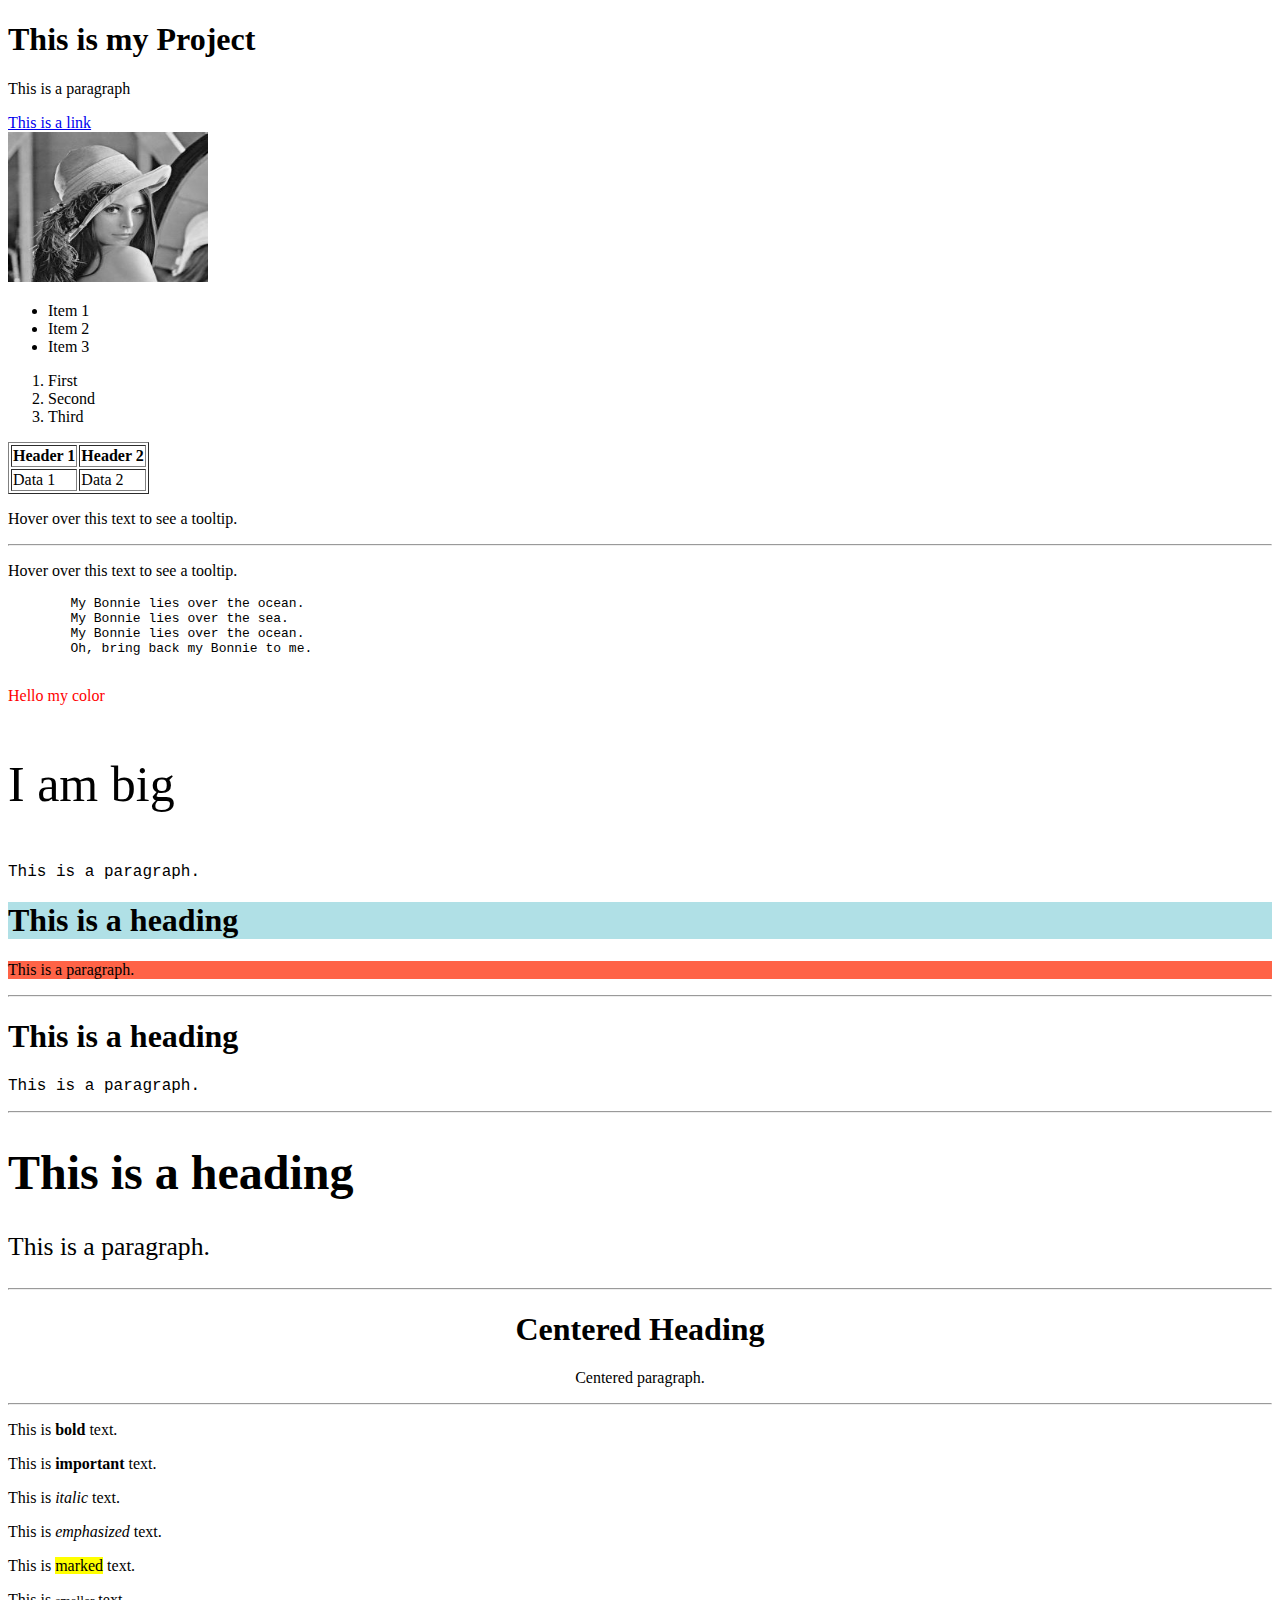
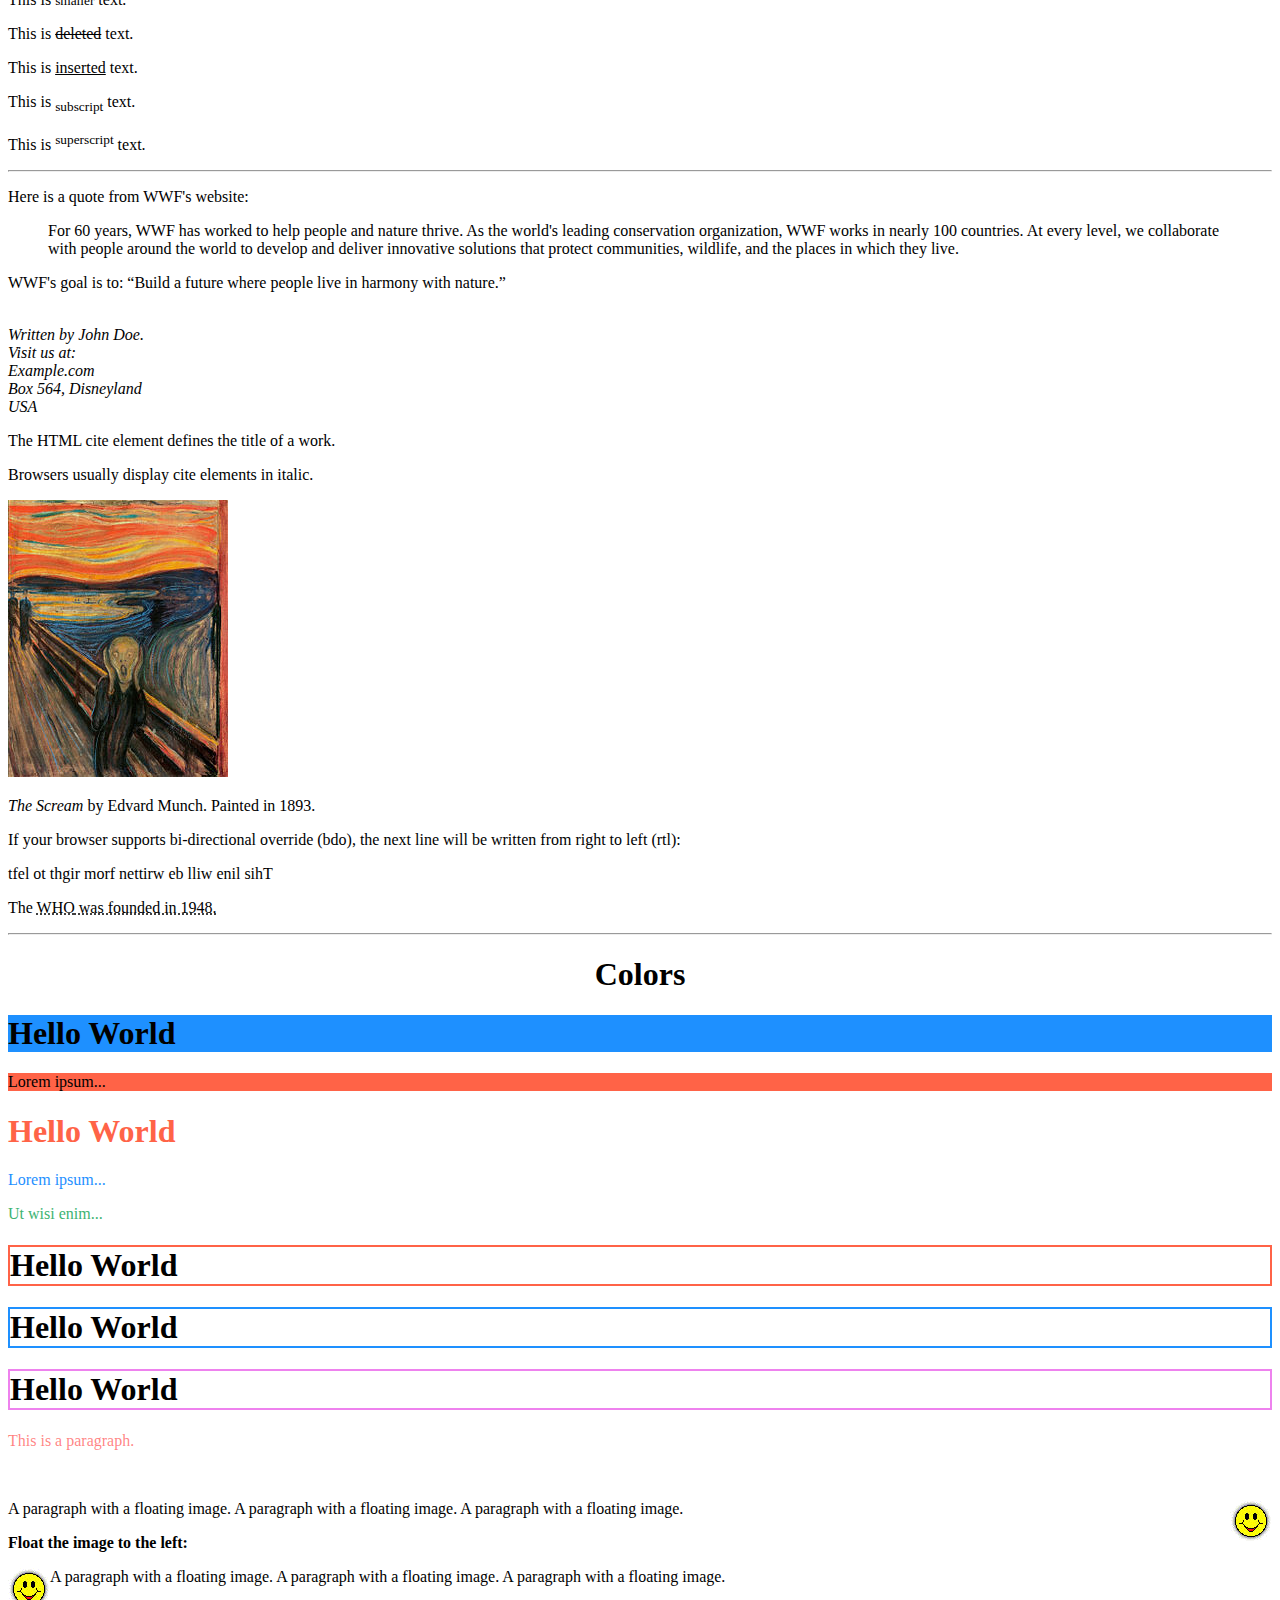
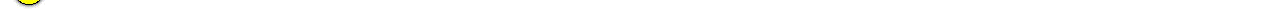
<file: basic-html/20-tags-common.html>
<!DOCTYPE html>
<html lang="en">

<head>
    <meta charset="UTF-8">
    <meta name="viewport" content="width=device-width, initial-scale=1.0">
    <title>My Project</title>
</head>

<body>
    <h1> This is my Project </h1>
    <p> This is a paragraph </p>
    <a href="https://www.example.com"> This is a link </a>
    <br>
    <img src="lenagray.jpg" alt="Placeholder Image" width="200" height="150">
    <ul>
        <li> Item 1 </li>
        <li> Item 2 </li>
        <li> Item 3 </li>
    </ul>
    <ol>
        <li> First </li>
        <li> Second </li>
        <li> Third </li>
    </ol>
    <table border="1">
        <tr>
            <th> Header 1 </th>
            <th> Header 2 </th>
        </tr>
        <tr>
            <td> Data 1 </td>
            <td> Data 2 </td>
        </tr>
    </table>
    <p title="Tooltip Example"> Hover over this text to see a tooltip. </p>
    <hr>
    <p title="Tooltip Example"> Hover over this text to see a tooltip. </p>

    <pre>
        My Bonnie lies over the ocean.
        My Bonnie lies over the sea.
        My Bonnie lies over the ocean.
        Oh, bring back my Bonnie to me.
    </pre>

    <p style="color:red">Hello my color </p>
    <p style="font-size:50px;">I am big</p>
    <p style="font-family:courier;">This is a paragraph.</p>
    <h1 style="background-color:powderblue;">This is a heading</h1>
    <p style="background-color:tomato;">This is a paragraph.</p>

    <hr>
    <h1 style="font-family:verdana;">This is a heading</h1>
    <p style="font-family:courier;">This is a paragraph.</p>

    <hr>
    <h1 style="font-size:300%;">This is a heading</h1>
    <p style="font-size:160%;">This is a paragraph.</p>

    <hr>
    <h1 style="text-align:center;">Centered Heading</h1>
    <p style="text-align:center;">Centered paragraph.</p>

    <!-- 
<b> - Bold text
<strong> - Important text
<i> - Italic text
<em> - Emphasized text
<mark> - Marked text
<small> - Smaller text
<del> - Deleted text
<ins> - Inserted text
<sub> - Subscript text
<sup> - Superscript text 
    -->
    <hr>
    <p>This is <b>bold</b> text.</p>
    <p>This is <strong>important</strong> text.</p>
    <p>This is <i>italic</i> text.</p>
    <p>This is <em>emphasized</em> text.</p>
    <p>This is <mark>marked</mark> text.</p>
    <p>This is <small>smaller</small> text.</p>
    <p>This is <del>deleted</del> text.</p>
    <p>This is <ins>inserted</ins> text.</p>
    <p>This is <sub>subscript</sub> text.</p>
    <p>This is <sup>superscript</sup> text.</p>

    <hr>
    <p>Here is a quote from WWF's website:</p>
    <blockquote cite="http://www.worldwildlife.org/who/index.html">
        For 60 years, WWF has worked to help people and nature thrive. As the world's leading conservation organization,
        WWF works in nearly 100 countries. At every level, we collaborate with people around the world to develop and
        deliver innovative solutions that protect communities, wildlife, and the places in which they live.
    </blockquote>
    <p>WWF's goal is to: <q>Build a future where people live in harmony with nature.</q></p>

    <br>
    <address>
        Written by John Doe.<br>
        Visit us at:<br>
        Example.com<br>
        Box 564, Disneyland<br>
        USA
    </address>

    <p>The HTML cite element defines the title of a work.</p>
    <p>Browsers usually display cite elements in italic.</p>

    <img src="img_the_scream.jpg" width="220" height="277" alt="The Scream">
    <p><cite>The Scream</cite> by Edvard Munch. Painted in 1893.</p>

    <p>If your browser supports bi-directional override (bdo), the next line will be written from right to left (rtl):
    </p>

    <bdo dir="rtl">This line will be written from right to left</bdo>

    <p>
        The <abbr title="World Health Organization">
            WHO</ abbr> was founded in 1948.
    </p>

    <hr>
    <h1 style="text-align:center">Colors</h1>
    <h1 style="background-color:DodgerBlue;">Hello World</h1>
    <p style="background-color:Tomato;">Lorem ipsum...</p>
    <h1 style="color:Tomato;">Hello World</h1>
    <p style="color:DodgerBlue;">Lorem ipsum...</p>
    <p style="color:MediumSeaGreen;">Ut wisi enim...</p>
    <h1 style="border:2px solid Tomato;">Hello World</h1>
    <h1 style="border:2px solid DodgerBlue;">Hello World</h1>
    <h1 style="border:2px solid Violet;">Hello World</h1>
    <p style="color: hsla(0, 100%, 50%, 0.5)">This is a paragraph.</p>
    <!-- Insert the HSLA value to make a color with no hue, 100% saturation, 50% lightness, and 50% transparency. -->
    <br>

    <p>
<img src="smiley.gif" alt="Smiley face" style="float:right;width:42px;height:42px;">
A paragraph with a floating image. A paragraph with a floating image. A paragraph with a floating image.
</p>

<p><strong>Float the image to the left:</strong></p>
<p>
<img src="smiley.gif" alt="Smiley face" style="float:left;width:42px;height:42px;">
A paragraph with a floating image. A paragraph with a floating image. A paragraph with a floating image.  
</p>


    
</body>

</html>
</file>
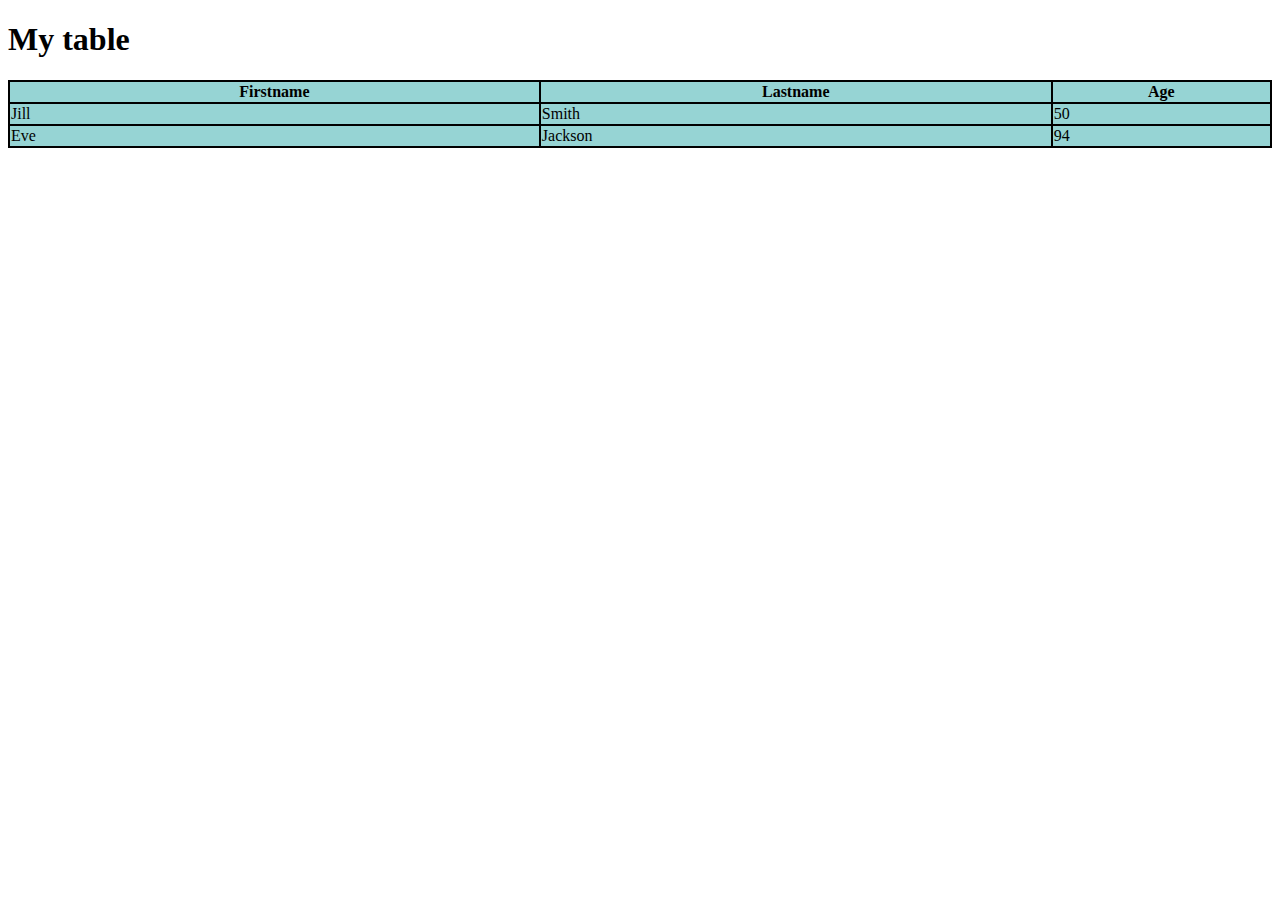
<file: basic-html/table.html>
<!DOCTYPE html>
<html lang="en">
<head>
    <meta charset="UTF-8">
    <meta name="viewport" content="width=device-width, initial-scale=1.0">
    <title>Document</title>
    <style>
        table, th, td {
            border: 2px solid black;
            border-collapse: collapse;
        }
        th, td {
            background-color: #96D4D4;
        }
        
    </style
</head>
<body>
    <h1>My table</h1>
    <table style="width: 100%;">
        <tr>
            <th>Firstname</th>
            <th>Lastname</th> 
            <th>Age</th>
        </tr>
        <tr>
            <td>Jill</td>
            <td>Smith</td> 
            <td>50</td>
        </tr>
        <tr>
            <td>Eve</td>
            <td>Jackson</td> 
            <td>94</td>
        </tr>
    </table>
    
</body>
</html>
</file>
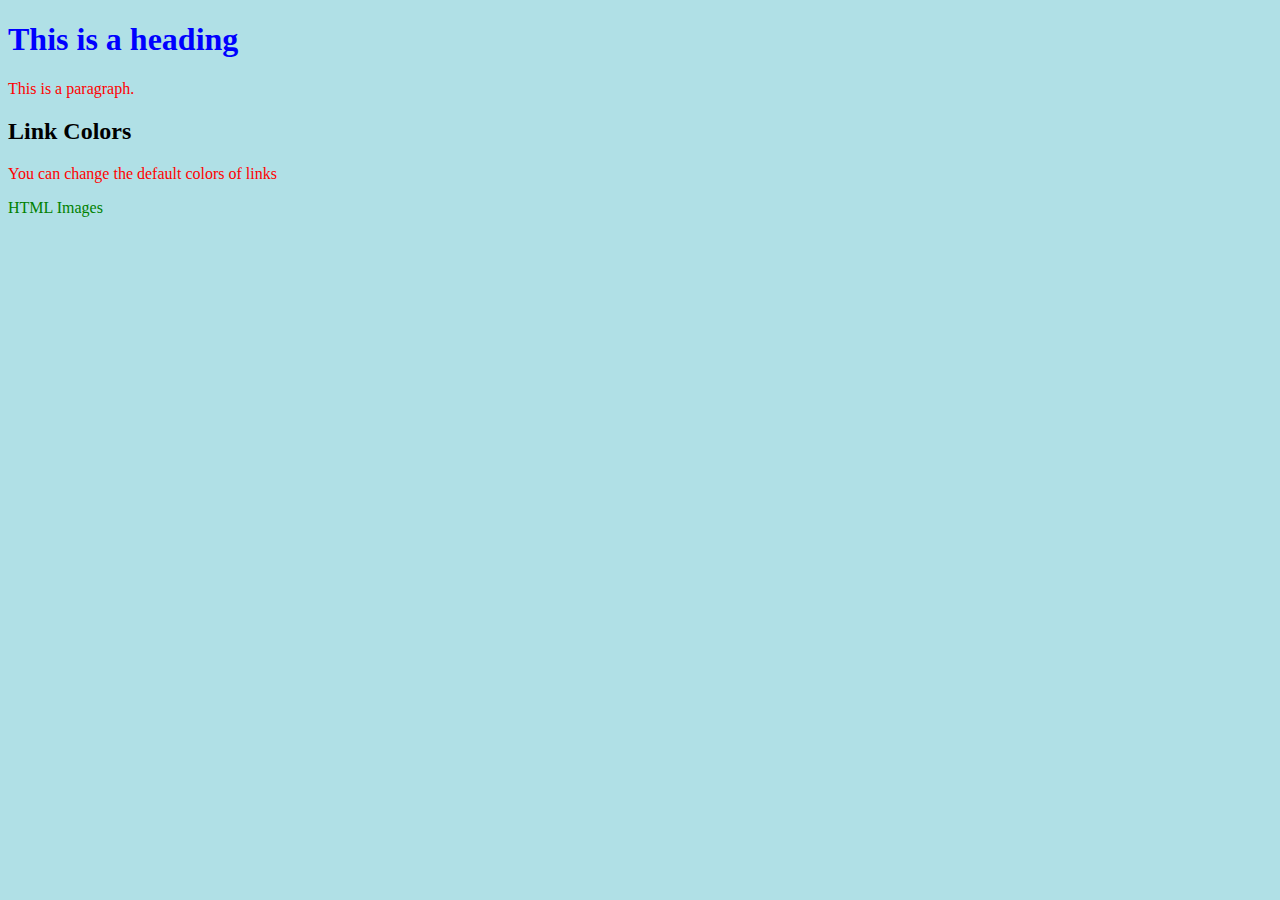
<file: basic-html/with-css.html>
<!DOCTYPE html>
<html lang="en">
<head>
    <meta charset="UTF-8">
    <meta name="viewport" content="width=device-width, initial-scale=1.0">
    <link rel="stylesheet" href="styles.css">
    <title>Document</title>
</head>
<body>
        
    <h1>This is a heading</h1>
    <p>This is a paragraph.</p>
    <h2>Link Colors</h2>

    <p>You can change the default colors of links</p>

    <a href="html_images.asp" target="_blank">HTML Images</a> 

</body>
</html>
</file>
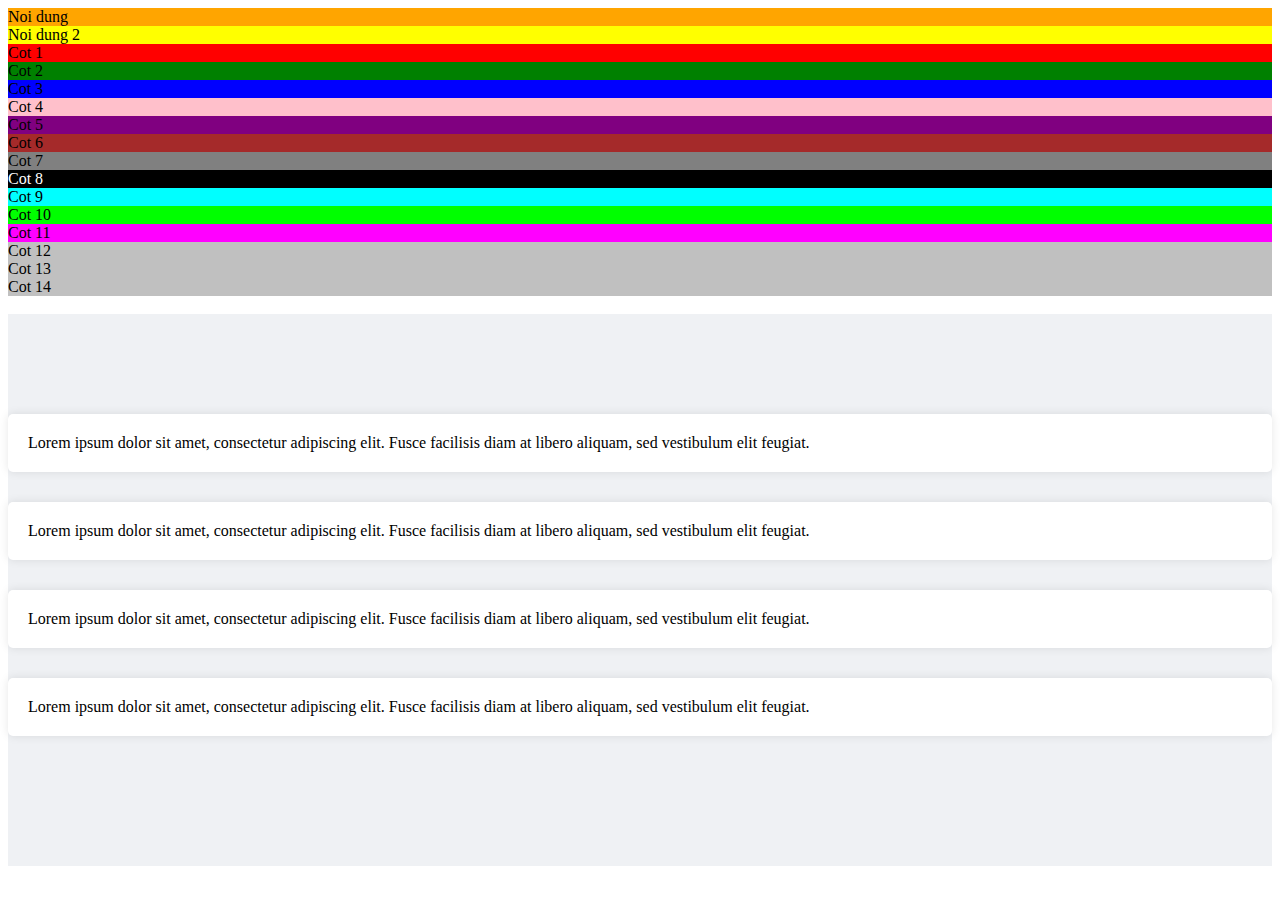
<file: bootstrap4/index0.html>
<!doctype html>
<html lang="en">
  <head>
    <!-- Required meta tags -->
    <meta charset="utf-8">
    <meta name="viewport" content="width=device-width, initial-scale=1, shrink-to-fit=no">

    <!-- Bootstrap CSS -->
    <link rel="stylesheet" href="https://cdn.jsdelivr.net/npm/bootstrap@4.6.2/dist/css/bootstrap.min.css" integrity="sha384-xOolHFLEh07PJGoPkLv1IbcEPTNtaed2xpHsD9ESMhqIYd0nLMwNLD69Npy4HI+N" crossorigin="anonymous">
    <link rel="stylesheet" href="./assets/css/style.css">
    <title>Học Bootstrap!</title>
  </head>
  <body>
    <div class="container" style="background: orange;">Noi dung</div>

    <div class="container-fluid" style="background: yellow;">Noi dung 2</div>

    <div class="container">
        <div class="row">
            <div class="col-1" style="background: red;">Cot 1</div>
            <div class="col-1" style="background: green;">Cot 2</div>
            <div class="col-1" style="background: blue;">Cot 3</div>
            <div class="col-1" style="background: pink;">Cot 4</div>
            <div class="col-1" style="background: purple;">Cot 5</div>
            <div class="col-1" style="background: brown;">Cot 6</div>
            <div class="col-1" style="background: gray;">Cot 7</div>
            <div class="col-1" style="background: black; color: white;">Cot 8</div>
            <div class="col-1" style="background: cyan;">Cot 9</div>
            <div class="col-1" style="background: lime;">Cot 10</div>
            <div class="col-1" style="background: magenta;">Cot 11</div>
            <div class="col-1" style="background: silver;">Cot 12</div>
            <div class="col-1" style="background: silver;">Cot 13</div>
            <div class="col-1" style="background: silver;">Cot 14</div>
        </div>
    </div>

    <!-- <div class="container">
        <div class="row">
            <div class="col-6" style="background: red;">Cot 1</div>
            <div class="col-6" style="background: green;">Cot 2</div>
        </div>
    </div>

    <div class="container">
        <div class="row">
            <div class="col-4" style="background: red;">Cot 1</div>
            <div class="col-4" style="background: green;">Cot 2</div>
            <div class="col-4" style="background: blue;">Cot 3</div>
        </div>
    </div> -->

    <br>

    <style>
        .section-two{
            background-color: #eff1f4;
            padding: 100px 0;
        }

        .section-two .inner-box{
            background-color: white;
            padding: 20px;
            box-shadow: 0 0 10px rgba(0,0,0,0.1);
            border-radius: 5px;
            height: 100%;
            margin-bottom: 30px;
        }
    </style>

    <div class="section-two">
        <div class="container-fluid">
            <div class="row">
                <div class="col-xl-3 col-lg-4 col-md-6 col-sm-6 col-12">
                    <div class="inner-box">
                        Lorem ipsum dolor sit amet, consectetur adipiscing elit. Fusce facilisis diam at libero aliquam, sed vestibulum elit feugiat.
                    </div>
                </div>
                <div class="col-xl-3 col-lg-4 col-md-6 col-sm-6 col-12">
                    <div class="inner-box">
                        Lorem ipsum dolor sit amet, consectetur adipiscing elit. Fusce facilisis diam at libero aliquam, sed vestibulum elit feugiat.
                    </div>
                </div>
                <div class="col-xl-3 col-lg-4 col-md-6 col-sm-6 col-12">
                    <div class="inner-box">
                        Lorem ipsum dolor sit amet, consectetur adipiscing elit. Fusce facilisis diam at libero aliquam, sed vestibulum elit feugiat.
                    </div>
                </div>
                <div class="col-xl-3 col-lg-4 col-md-6 col-sm-6 col-12">
                    <div class="inner-box">
                        Lorem ipsum dolor sit amet, consectetur adipiscing elit. Fusce facilisis diam at libero aliquam, sed vestibulum elit feugiat.
                    </div>
                </div>
                
            </div>
        </div>
    </div>

    <!-- Optional JavaScript; choose one of the two! -->

    <!-- Option 1: jQuery and Bootstrap Bundle (includes Popper) -->
    <script src="https://cdn.jsdelivr.net/npm/jquery@3.5.1/dist/jquery.slim.min.js" integrity="sha384-DfXdz2htPH0lsSSs5nCTpuj/zy4C+OGpamoFVy38MVBnE+IbbVYUew+OrCXaRkfj" crossorigin="anonymous"></script>
    <script src="https://cdn.jsdelivr.net/npm/bootstrap@4.6.2/dist/js/bootstrap.bundle.min.js" integrity="sha384-Fy6S3B9q64WdZWQUiU+q4/2Lc9npb8tCaSX9FK7E8HnRr0Jz8D6OP9dO5Vg3Q9ct" crossorigin="anonymous"></script> 
  </body>
</html>
</file>
<file: basic-html/styles.css>
body {
  background-color: powderblue;
}
h1 {
  color: blue;
}
p {
  color: red;
}
a:link {
  color: green;
  background-color: transparent;
  text-decoration: none; 
  /* remove underline */
}
a:visited {
  color: pink;
  background-color: transparent;
  text-decoration: none;
}
a:hover {
  color: red;
  background-color: transparent;
  text-decoration: underline;
}
a:active {
  color: yellow;
  background-color: transparent;
  text-decoration: underline;
}
</file>
<file: bootstrap4/assets/css/style.css>
/* section-one */
.section-one {
    background: #F9FCF9;
    padding: 80px 0;
}

.section-one .inner-box{
    margin: 15px 0;
}

.section-one .inner-box i{
    color: #14a05d;
    font-size: 36px;
    margin-bottom: 20px;
}

.section-one .inner-box .inner-title{
    font-size: 20px;
}


.section-one .inner-box .inner-desc{
    font-size: 14px;
}

/*end section-one */

/* section-two */

.section-two .inner-head{
    text-align: center;
}
.section-two .inner-img img{
    width: 100%;
    height: auto;
}

@media (max-width: 991.98px) {
    .section-two .inner-left{
        margin-top: 30px;
        order: 1;
    }
}
</file>
